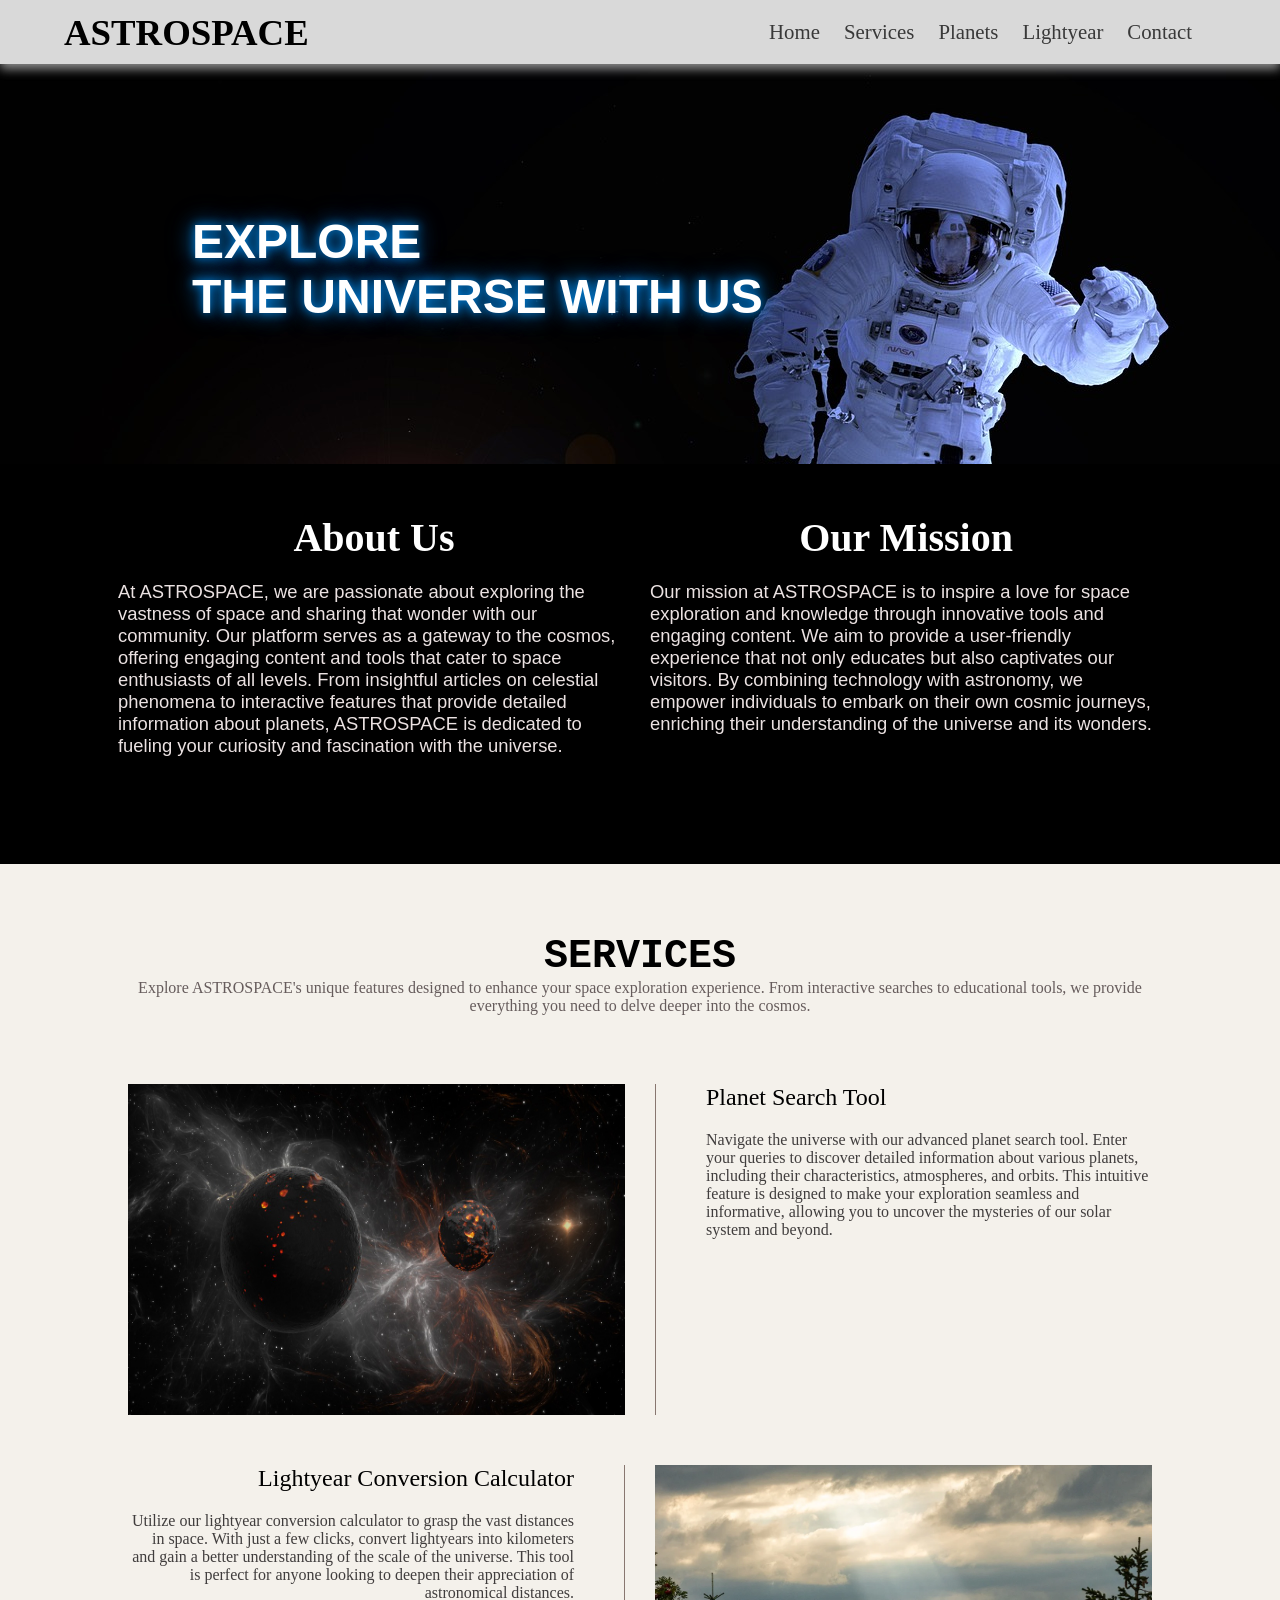
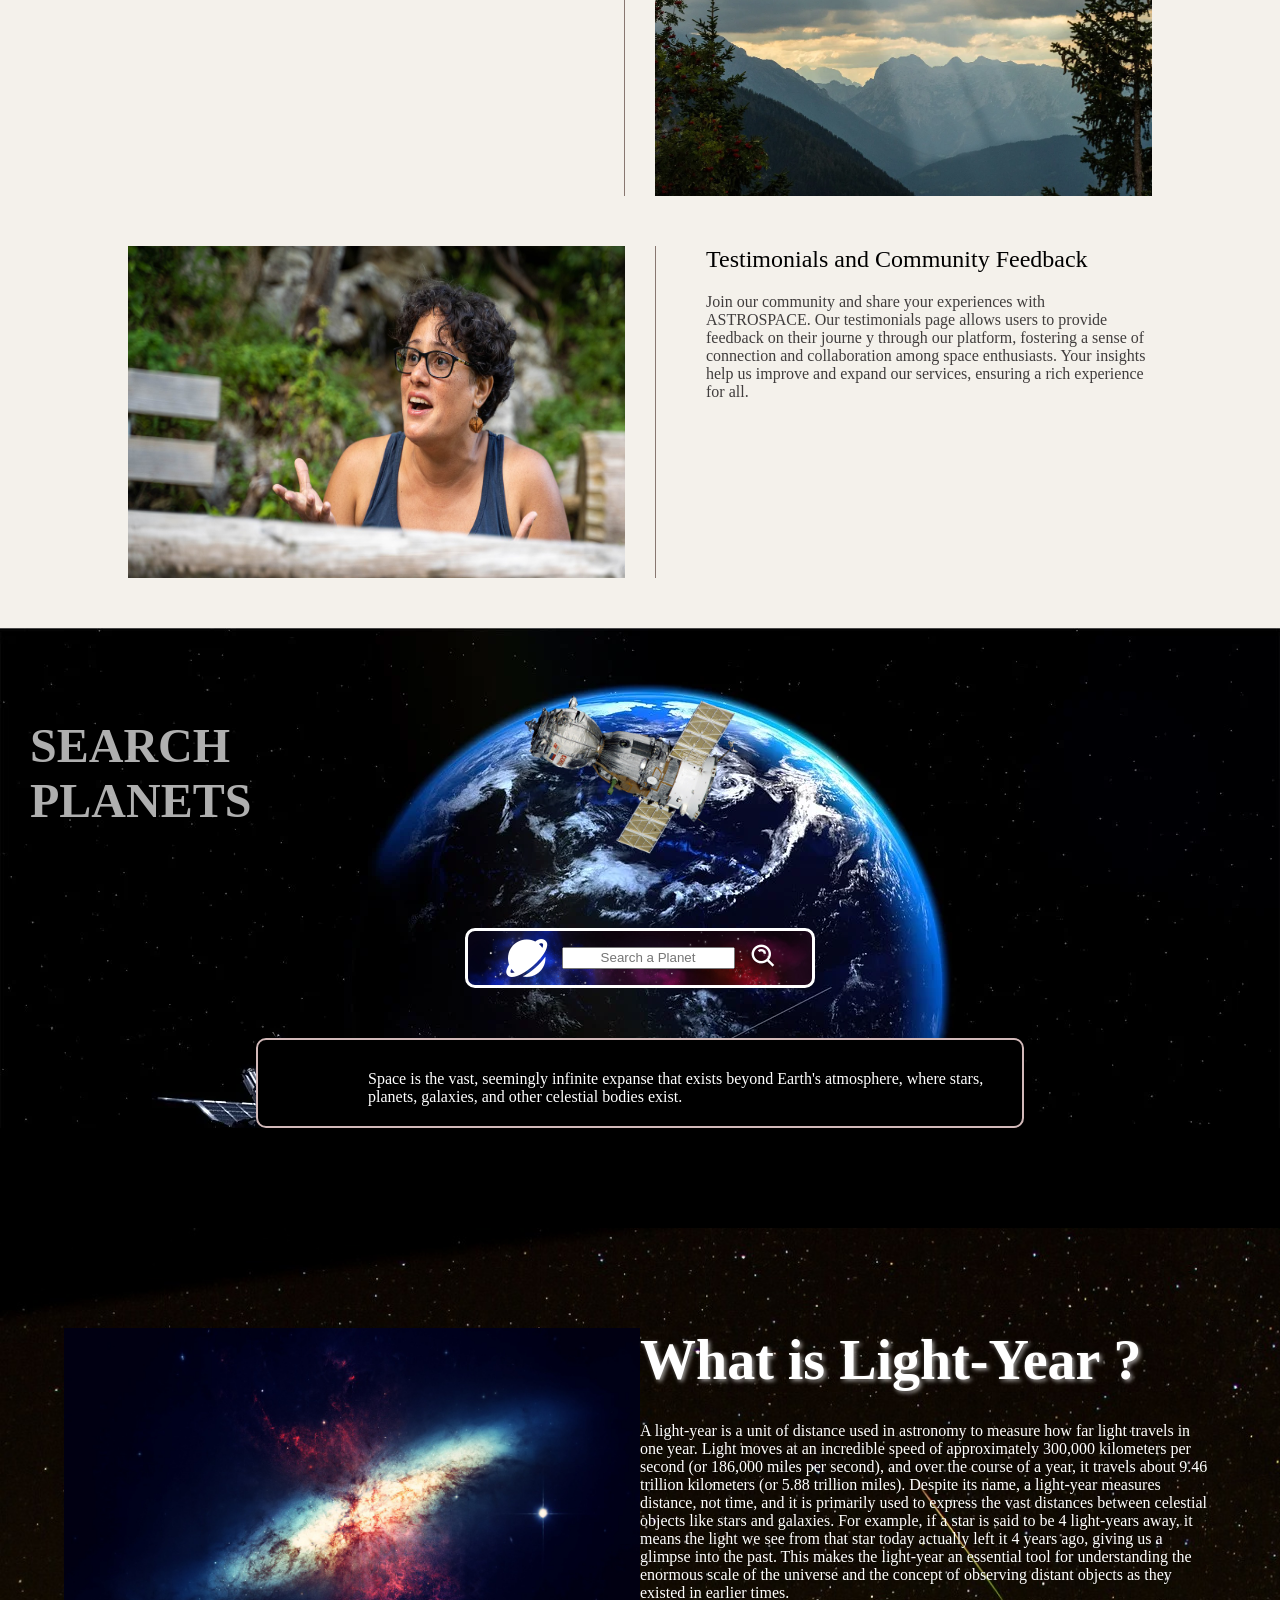
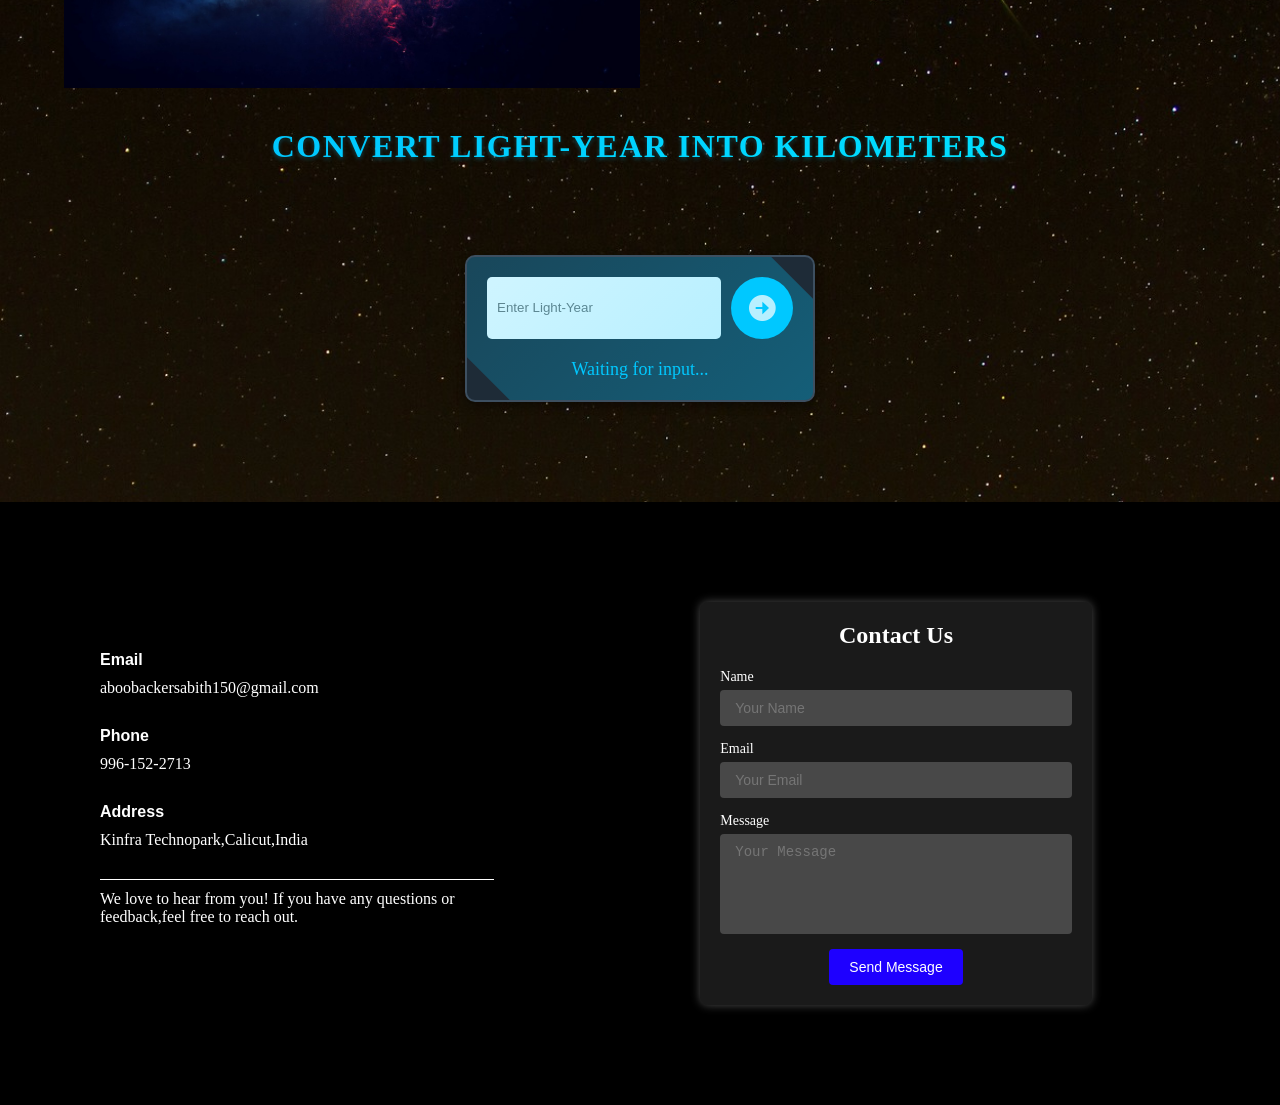
<file: index.html>
<html lang="en">

<head>
    <meta charset="UTF-8">
    <meta http-equiv="X-UA-Compatible" content="IE=edge">
    <meta name="viewport" content="width=device-width, initial-scale=1.0">
    <title>ASTROSPACE</title>
    <link rel="stylesheet" href="space.css">
    <link href="https://unpkg.com/boxicons/css/boxicons.min.css" rel="stylesheet">

</head>

<body>
    <nav class="navbar">
        <div class="navbar-container container">
            <input type="checkbox" name="" id="">
            <div class="hamburger-lines">
                <span class="line line1"></span>
                <span class="line line2"></span>
                <span class="line line3"></span>
            </div>
            <ul class="menu-items">
                <li><a href="#" class="active">Home</a></li>
                <li><a href="#service">Services</a></li>
                <li><a href="#planets">Planets</a></li>
                <li><a href="#lightyear">Lightyear</a></li>
                <li><a href="#contact">Contact</a></li>
                <li><a href="#"></a></li>
            </ul>
            <h1 class="logo">ASTROSPACE</h1>
        </div>
    </nav>

    <div class="welcome">
        <h1>EXPLORE <br> THE UNIVERSE WITH US</h1>
    </div>

    <div id="About" class="about">
        <div class="us">
            <h2>About Us</h2>
            <p>At ASTROSPACE, we are passionate about exploring the vastness of space and sharing that wonder with our
                community. Our platform
                serves as a gateway to the cosmos, offering engaging content and tools that cater to space enthusiasts
                of all levels.
                From insightful articles on celestial phenomena to interactive features that provide detailed
                information about planets,
                ASTROSPACE is dedicated to fueling your curiosity and fascination with the universe.
            </p>
        </div>
        <div class="mission">
            <h2>Our Mission</h2>
            <p>Our mission at ASTROSPACE is to inspire a love for space exploration
                and knowledge through innovative tools and engaging content.
                We aim to provide a user-friendly experience that not only educates
                but also captivates our visitors. By combining technology with astronomy,
                we empower individuals to embark on their own cosmic journeys,
                enriching their understanding of the universe and its wonders.
            </p>
        </div>
    </div>

    <div id="service" class="service">
        <div class="service-text">
            <h2>SERVICES</h2>
            <p>Explore ASTROSPACE's unique features designed to
                enhance your space exploration experience. From interactive searches
                to educational tools, we provide everything you need to delve deeper into the cosmos.
            </p>
        </div>
        <div class="service-item">
            <div class="item item1">
                <img src="astro-space.img/service 1.jpeg" alt="">
            </div>
            <div class="item item2">
                <h3>Planet Search Tool</h3>
                <p>Navigate the universe with our advanced planet search tool. Enter your
                    queries to discover detailed information about various planets, including
                    their characteristics, atmospheres, and orbits. This intuitive feature is
                    designed to make your exploration seamless and informative,
                    allowing you to uncover the mysteries of our solar system and beyond.
                </p>
            </div>
            <div class="item item3">
                <h3 class="item3t">Lightyear Conversion Calculator</h3>
                <p class="item3t">Utilize our lightyear conversion calculator to grasp the vast
                    distances in space. With just a few clicks, convert lightyears
                    into kilometers and gain a better understanding of the scale of
                    the universe. This tool is perfect for anyone looking to deepen
                    their appreciation of astronomical distances.
                </p>
            </div>
            <div class="item item4">
                <img src="astro-space.img/service 2.jpeg" alt="">
            </div>
            <div class="item item5">
                <img src="astro-space.img/service 3.jpeg" alt="">
            </div>
            <div class="item item6">
                <h3>Testimonials and Community Feedback</h3>
                <p>Join our community and share your experiences with ASTROSPACE. Our
                    testimonials page allows users to provide feedback on their journe
                    y through our platform, fostering a sense of connection and collaboration
                    among space enthusiasts. Your insights help us improve and expand our services,
                    ensuring a rich experience for all.</p>
            </div>
        </div>
    </div>

    <div id="planets" class="bar1">
        <div class="bar1-text">
            <div class="bar1-text-tool">
                <h1>SEARCH <br> PLANETS </h1>
            </div>
            <img src="astro-space.img/satellite.webp" alt="Satellite" class="satellite animated">
        </div>
        <div class="b11">
            <i class='bx bxs-planet'></i>
            <input id="inputsearch" type="text" placeholder="Search a Planet" oninput="showSuggestions()">
            <button id="searchbtn"><i class='bx bx-search-alt'></i></button>
        </div>
        <div id="searchDisplay" class="search-display">
            <p>Space is the vast, seemingly infinite expanse that
                exists beyond Earth's atmosphere, where stars, planets, galaxies, and other celestial bodies exist.</p>
        </div>
    </div>

    <div id="lightyear" class="bar2">
        <div class="bar2-text">
            <div class="bar2-img">
                <img src="astro-space.img/bar2-img.jpg" alt="">
            </div>
            <div class="bar2-main-text">
                <h1>What is Light-Year ?</h1>
                <p>A light-year is a unit of distance used in astronomy to measure how far light travels in one year.
                    Light moves at an incredible speed of approximately 300,000 kilometers per second (or 186,000 miles
                    per second), and over the course of a year, it travels about 9.46 trillion kilometers (or 5.88
                    trillion miles). Despite its name, a light-year measures distance, not time, and it is primarily
                    used to express the vast distances between celestial objects like stars and galaxies. For example,
                    if a star is said to be 4 light-years away, it means the light we see from that star today actually
                    left it 4 years ago, giving us a glimpse into the past. This makes the light-year an essential tool
                    for understanding the enormous scale of the universe and the concept of observing distant objects as
                    they existed in earlier times.
                </p>
            </div>
        </div>
        <h2 class="title">CONVERT LIGHT-YEAR INTO KILOMETERS</h2>
        <div class="bar3">
            <div class="bar31">
                <input id="year-input" type="text" placeholder="Enter Light-Year" aria-label="Light-Year Input">
                <button id="year-btn" aria-label="Submit Light-Year">
                    <i class='bx bxs-right-arrow-circle'></i>
                </button>
            </div>
            <div class="bar32" id="year-display">Waiting for input...</div>
        </div>
    </div>
    

    <div class="contact-page">
        <div class="background">
            <div class="stars-container">
                <div class="star"></div>
                <div class="star"></div>
                <div class="star"></div>
                <div class="star"></div>
                <div class="star"></div>
                <div class="star"></div>
                <div class="star"></div>
                <div class="star"></div>
                <div class="star"></div>
                <div class="star"></div>
            </div>
        </div>
        <div class="contact-info">
            <h4 class="first-title">Email</h4>
            <p>aboobackersabith150@gmail.com</p>
            <h4>Phone</h4>
            <p>996-152-2713</p>
            <h4>Address</h4>
            <p>Kinfra Technopark,Calicut,India</p>
            <div class=" contact-border"></div>
            <p class="feedback-p">We love to hear from you! If you have any questions or 
                <br>feedback,feel free to reach out.</p>
        </div>
        <div id="contact" class="contact-form">
            <h1>Contact Us</h1>
            <form>
                <label for="name">Name</label>
                <input type="text" id="name" name="name" placeholder="Your Name" required>

                <label for="email">Email</label>
                <input type="email" id="email" name="email" placeholder="Your Email" required>

                <label for="message">Message</label>
                <textarea id="message" name="message" placeholder="Your Message" rows="5" required></textarea>

                <button class="send-btn" type="submit">Send Message</button>
            </form>
        </div>
    </div>
    
    <script src="space.js"></script>

</body>

</html>
</file>
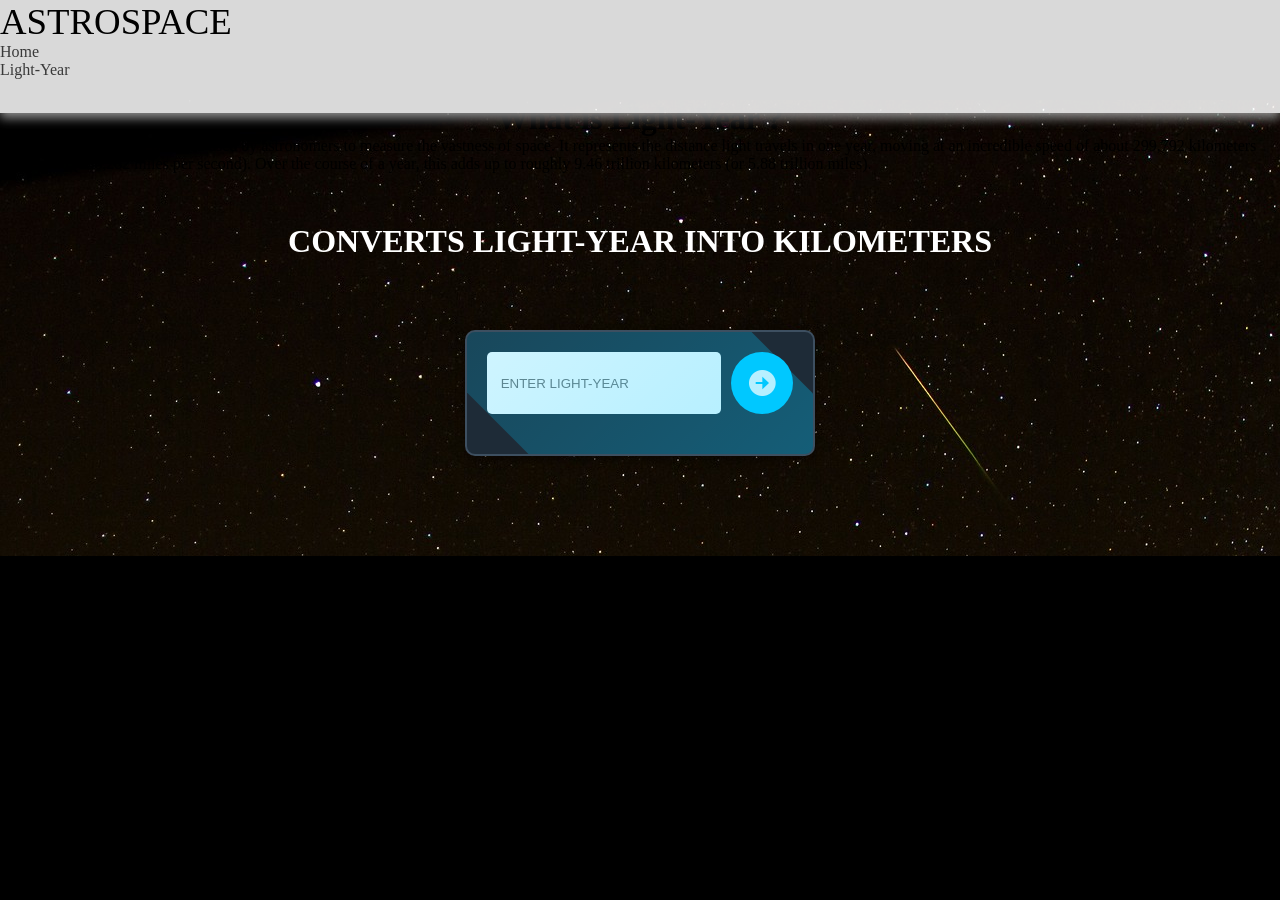
<file: light-year.html>
<!DOCTYPE html>
<html lang="en">
<head>
    <meta charset="UTF-8">
    <meta name="viewport" content="width=device-width, initial-scale=1.0">
    <title>ASTROSPACE - Light-Year</title>
    <link rel="stylesheet" href="space.css"> 
    <link href="https://unpkg.com/boxicons/css/boxicons.min.css" rel="stylesheet">
</head>
<body>
    <nav class="navbar">
        <div class="logo">ASTROSPACE</div>
        <input type="checkbox" id="toggle-menu" class="toggle-menu">
        <label for="toggle-menu" class="hamburger">
            <span></span>
            <span></span>
            <span></span>
        </label>
        <ul class="nav-links">
            <li><a href="index.html">Home</a></li> 
            <li><a href="light-year.html" class="active">Light-Year</a></li> 
            <li><a href="feedback.html"><i class='bx bxs-star'></i></a></li> <!-- Corrected href -->
        </ul>
        
    </nav>

    <div class="bar2">
        <h1>What is Light-Year ?</h1>
        <div class="p">
            <p>A light year is a unit of distance used  by astronomers to measure the vastness of space.
                It represents the distance light travels in one year, moving at an incredible speed of
                about  299,792 kilometers per second (186,282 miles per second). Over the course of a year, 
                this adds up to roughly 9.46 trillion kilometers (or 5.88 trillion miles).
            </p>
        </div>
        <h2>CONVERTS LIGHT-YEAR INTO KILOMETERS</h2>
        <div class="bar3">
            <div class="bar31">
               <input id="year-input" type="text " placeholder=" ENTER LIGHT-YEAR">
               <button id="year-btn"><i class='bx bxs-right-arrow-circle'></i></button>
            </div>
            <div class="bar32">
                <div id="year-display"></div>
            </div>
        </div>
    </div>


    <script src="light.js"></script>

</body>
</html>
</file>
<file: space.css>
*,
*::after,
*::before {
    box-sizing: border-box;
    padding: 0;
    margin: 0;
}

body {
    display: flex;
    flex-direction: column;
    background-color: #000;
}

.html {
    font-size: 62.5%;
}

.navbar input[type="checkbox"],
.navbar .hamburger-lines {
    display: none;
}

.container {
    max-width: 1200px;
    width: 90%;
    margin: auto;
}

.navbar {
    box-shadow: 0px 5px 10px 0px #aaa;
    position: fixed;
    width: 100%;
    background: #fff;
    color: #000;
    opacity: 0.85;
    z-index: 100;
}

.navbar-container {
    display: flex;
    justify-content: space-between;
    height: 64px;
    align-items: center;
}

.menu-items {
    order: 2;
    display: flex;
}

.logo {
    order: 1;
    font-size: 2.3rem;
}

.menu-items li {
    list-style: none;
    margin-left: 1.5rem;
    font-size: 1.3rem;
}

.navbar a {
    color: #444;
    text-decoration: none;
    font-weight: 500;
    transition: color 0.3s ease-in-out;
}

.navbar a:hover {
    color: #117964;
}

@media (max-width: 768px) {
    .navbar {
        opacity: 0.95;
    }

    .navbar-container input[type="checkbox"],
    .navbar-container .hamburger-lines {
        display: block;
    }

    .navbar-container {
        display: block;
        position: relative;
        height: 64px;
    }

    .navbar-container input[type="checkbox"] {
        position: absolute;
        display: block;
        height: 32px;
        width: 30px;
        top: 20px;
        left: 20px;
        z-index: 5;
        opacity: 0;
        cursor: pointer;
    }

    .navbar-container .hamburger-lines {
        display: block;
        height: 28px;
        width: 35px;
        position: absolute;
        top: 20px;
        left: 20px;
        z-index: 2;
        display: flex;
        flex-direction: column;
        justify-content: space-between;
    }

    .navbar-container .hamburger-lines .line {
        display: block;
        height: 4px;
        width: 100%;
        border-radius: 10px;
        background: #333;
    }

    .navbar-container .hamburger-lines .line1 {
        transform-origin: 0% 0%;
        transition: transform 0.3s ease-in-out;
    }

    .navbar-container .hamburger-lines .line2 {
        transition: transform 0.2s ease-in-out;
    }

    .navbar-container .hamburger-lines .line3 {
        transform-origin: 0% 100%;
        transition: transform 0.3s ease-in-out;
    }

    .navbar .menu-items {
        padding-top: 100px;
        background: #fff;
        height: 100vh;
        max-width: 300px;
        transform: translate(-150%);
        display: flex;
        flex-direction: column;
        margin-left: -40px;
        padding-left: 40px;
        transition: transform 0.5s ease-in-out;
        box-shadow: 5px 0px 10px 0px #aaa;
        overflow: scroll;
    }

    .navbar .menu-items li {
        margin-bottom: 1.8rem;
        font-size: 1.1rem;
        font-weight: 500;
    }

    .logo {
        position: absolute;
        top: 14px;
        /* right: 15px; */
        font-size: 2.1rem;
        left: 70px;
    }

    .navbar-container input[type="checkbox"]:checked~.menu-items {
        transform: translateX(0);
    }

    .navbar-container input[type="checkbox"]:checked~.hamburger-lines .line1 {
        transform: rotate(45deg);
    }

    .navbar-container input[type="checkbox"]:checked~.hamburger-lines .line2 {
        transform: scaleY(0);
    }

    .navbar-container input[type="checkbox"]:checked~.hamburger-lines .line3 {
        transform: rotate(-45deg);
    }

}

@media (max-width: 800px) {
    .navbar-container input[type="checkbox"]:checked~.logo {
        display: none;
    }
}

.welcome {
    width: 100%;
    height: 400px;
    margin-top: 64px;
    background-image: url(astro-space.img/astronaut-home.jpg);
    background-repeat: no-repeat;
    background-size: cover;
    /* box-shadow: 0px 10px 20px black; */
}

.welcome h1 {
    color: white;
    margin-left: 15%;
    margin-top: 150px;
    font-size: 3rem;
    text-shadow: 0px 0px 10px rgba(0, 150, 255, 0.8),
        0px 0px 20px rgba(0, 150, 255, 0.6),
        0px 0px 30px rgba(0, 150, 255, 0.4);
    font-family: 'Gill Sans', 'Gill Sans MT', Calibri, 'Trebuchet MS', sans-serif;
}

.about {
    width: 100%;
    height: 400px;
    display: flex;
    justify-content: center;
    align-items: center;
    flex-direction: row;
    background-color: rgb(0, 0, 0);
    gap: 20px;
}

.us {
    width: 40%;
    height: 75%;
}

.mission {
    width: 40%;
    height: 75%;
}

.about h2 {
    font-size: 2.5rem;
    font-family: Cambria, Cochin, Georgia, Times, 'Times New Roman', serif;
    text-align: center;
    color: white;
}

.about p {
    font-size: 1.15rem;
    margin-top: 20px;
    color: rgb(235, 226, 226);
    font-family: 'Trebuchet MS', 'Lucida Sans Unicode', 'Lucida Grande', 'Lucida Sans', Arial, sans-serif;
}

.service {
    width: 100%;
    height: auto;
    background-color: rgb(244, 241, 235);
    display: flex;
    flex-direction: column;
    justify-content: center;
    align-items: center;
}

.service-text {
    width: 80%;
    height: 100px;
    margin-top: 70px;
}

.service-text h2 {
    font-size: 2.5rem;
    font-family: monospace;
    text-align: center;
}

.service-text p {
    color: rgb(102, 92, 92);
    text-align: center;
}

.service-item {
    display: grid;
    width: 80%;
    height: auto;
    grid-template-columns: 1fr 1fr;
    grid-template-rows: 1fr 1fr 1fr;

    gap: 50px;
    margin-top: 50px;
    margin-bottom: 50px;
    column-gap: 30px;
}

.item img {
    width: 100%;
    height: 100%;
}

.item p {
    margin-top: 20px;
    color: #403d3d;
}

.item h3 {
    font-size: 1.5rem;
    font-family: Cambria, Cochin, Georgia, Times, 'Times New Roman', serif;
    font-weight: 500;
}

.item2 p,
h3 {
    margin-left: 50px;
}

.item2,
.item6 {
    border-left: 1px solid rgb(136, 119, 112);
}

.item3 p,
h3 {
    margin-right: 50px;
}

.item3t {
    text-align: right;
}

.item3 {
    border-right: 1px solid rgb(136, 119, 112);
}

.item6 p,
h3 {
    margin-left: 50px;
}

@media (max-width: 768px) {
    .welcome h1 {
        margin-top: 80px;
    }

    .about {
        display: flex;
        flex-direction: column;
        height: auto;
    }

    .us {
        width: 85%;
    }

    .mission {
        width: 85%;
    }

    .about h2 {
        margin-top: 40px;
    }

    .about p {
        text-align: center;
        font-size: 1rem;
    }

    .mission p {
        margin-bottom: 40px;
    }

    .service-text {
        width: 90%;
    }

    .service-item {
        display: grid;
        grid-template-columns: 1fr;

    }

    .item1 {
        margin-top: 40px;
    }

    .item1 img {
        height: 70%;
    }

    .bar1-text {
        display: flex;
        flex-direction: column;
    }

}

/* planets */

.bar1 {
    width: 100%;
    height: auto;
    min-height: 450px;
    background: url("astro-space.img/oss2.jpg");
    background-repeat: no-repeat;
    background-size: cover;
    display: flex;
    flex-direction: column;
    align-items: center;
    justify-content: center;
    overflow: hidden;
}

.bar1-text {
    width: 100%;
    height: 300px;
    display: flex;
    align-items: center;
}

.bar1-text-tool {
    width: 40%;
    height: 80%;
}

.bar1-text-tool h1 {
    font-size: 3.5rem;
    margin-left: 30px;
    color: white;
    font-weight: bolder;
    opacity: 70%;
    margin-top: 60px;
}

.bar1-text-tool h1:nth-child(1) {
    color: #f9f9f9;
    font-weight: 800;
    font-size: 3rem;
    text-align: left;
    white-space: nowrap;
    overflow: hidden;
    width: 300px;
    animation: type 3s steps(40, end) forwards;
}

.container h1:nth-child(2) {
    opacity: 0;
    margin: 0 auto auto auto;
    font-weight: 800;
    font-size: 100px;
    width: 430px;
    -webkit-text-fill-color: transparent;
    overflow: hidden;
    animation: shring-animation 2.2s steps(40, end) 2s forwards, blink .5s step-end infinite alternate;
}

@keyframes shring-animation {
    0% {
        background-position: 0 0;
        opacity: 0;
        width: 0;
    }

    1% {
        background-position: 0 0;
        opacity: 1;
        border-right: 1px solid orange;
    }

    50% {
        background-position: 150px 0;
        opacity: 1;
        border-right: 1px solid orange;
    }

    100% {
        background-position: 400px 0;
        opacity: 1;
        border-right: 1px solid orange;
    }
}

@keyframes type {
    0% {
        width: 0;
    }

    1%,
    99% {
        border-right: 1px solid orange;
    }

    100% {
        border-right: none;
    }
}

@keyframes blink {
    50% {
        border-color: transparent;
    }
}



.satellite {
    width: 250px;
}

.animated {
    animation: moveSatellite 40s infinite alternate;
}

@keyframes moveSatellite {
    0% {
        transform: translate(0, 0);
        /* Starting position */
    }

    25% {
        transform: translate(100px, -50px);
        /* Move right and slightly up */
    }

    50% {
        transform: translate(300px, 0);
        /* Move further right, level */
    }

    75% {
        transform: translate(100px, 30px);
        /* Slightly down */
    }

    100% {
        transform: translate(0, 0);
        /* Return to starting position */
    }
}

.b11 {
    width: 350px;
    height: 60px;
    background-image: url(astro-space.img/srch\ bg.jpg);
    border-radius: 10px;
    border: white 3px solid;
    background-repeat: no-repeat;
    background-size: cover;
    display: flex;
    justify-content: center;
    align-items: center;
    flex-direction: row;
    margin-bottom: 50px;
}

.bx {
    font-size: 2rem;
    color: #ffffff;
    transform: rotate(180de);
}

@keyframes rotate {
    0% {
        transform: rotate(0deg);
    }

    100% {
        transform: rotate(360deg);
    }
}

.bxs-planet {
    font-size: 50px;
    margin-right: 10px;
    animation: rotate 6s linear infinite;
}

#inputsearch {
    height: 22px;
    text-align: center;
}

#searchbtn {
    width: 30px;
    height: 30px;
    display: flex;
    justify-content: center;
    align-items: center;
    margin-left: 14px;
    border: 0;
    background: none;
}

.bx-search-alt {
    font-size: 1.8rem;
    color: rgb(255, 255, 255);
    transition: transform 0.3s ease, color 0.3s ease;
}

.bx-search-alt:hover {
    font-size: 1.3rem;
    color: rgb(36, 35, 35);
    border: 2px whitesmoke solid;
    border-radius: 30px;
    padding: 5px;
    background-color: lightskyblue;
    transform: duration scale(0.8);
}

#searchDisplay {
    width: 60%;
    height: auto;
    background-color: rgb(0, 0, 0);
    padding: 20px;
    color: white;
    font-family: 'Trebuchet MS', 'Lucida Sans Unicode', 'Lucida Grande', 'Lucida Sans', Arial, sans-serif;
    border: rgb(210, 185, 185) 2px solid;
    border-radius: 10px;
    display: flex;
    flex-direction: column;
}

.search-display p {
    text-align: left;
    margin-top: 10px;
    font-family: Georgia, 'Times New Roman', Times, serif;
    margin-left: 90px;
}

.lst-p {
    margin-bottom: 50px;
}

.search-display h2 {
    text-align: center;
    margin-bottom: 50px;
    font-family: Georgia, 'Times New Roman', Times, serif;
}

.planet-image {
    width: 250px;
    height: 250px;
    margin-left: 20%;
    display: block;
    margin: 0 auto;
    animation: spin 13s linear infinite;
    margin-top: 40px;
    margin-bottom: 70px;
}

@keyframes spin {
    from {
        transform: rotate(0deg);
    }

    to {
        transform: rotate(360deg);
    }
}

@media (max-width: 768px) {
    .bar1 {
        height: auto;
    }

    .bar1-text {
        display: flex;
        flex-direction: column;
        overflow: hidden;
    }

    .bar1-text-tool h1 {
        display: none;
    }

    .b11 {
        height: auto;
        width: 90%;
    }

    #inputsearch {
        height: 30px;
    }

    .search-display p {
        text-align: center;
        margin-top: 10px;
        margin-left: 0;
    }

    .planet-image {
        width: 150px;
        height: 150px;
    }

    .search-display {
        overflow: hidden;
    }

}

/* light-year */
.bar2 {
    width: 100%;
    height: auto;
    display: flex;
    justify-content: center;
    align-items: center;
    flex-direction: column;
    background-image: url(/astro-space.img/light-year\ \ bg.jpg);
    background-repeat: no-repeat;
    background-size: cover;
    margin-top: 100px;
}

.bar2-text {
    width: 90%;
    height: 350px;
    display: flex;
    flex-direction: row;
    margin-top: 100px;
}

.bar2-img {
    width: 50%;
    height: 100%;
}

.bar2-img img {
    width: 100%;
}

.bar2-main-text {
    width: 50%;
    height: 100%;
}

.bar2-main-text h1 {
    font-size: 3.5rem;
    color: white;
    text-shadow: 2px 2px 4px rgba(255, 255, 255, 0.6);

}

.bar2-main-text p {
    margin-top: 30px;
    color: white;
}

.bar2 h2 {
    color: white;
    margin-top: 50px;
    font-size: 2rem;
}

.title {
    font-size: 28px;
    font-weight: 700;
    text-transform: uppercase;
    text-align: center;
    color: #00c8ff;
    margin-bottom: 20px;
    letter-spacing: 1.5px;
    background: linear-gradient(90deg, #00c8ff, #00e5ff);
    -webkit-background-clip: text;
    -webkit-text-fill-color: transparent;

    text-shadow: 0 2px 4px rgba(0, 200, 255, 0.3);
}


.bar3 {
    width: 350px;
    background-color: #1e2b37;
    border: 2px solid #3d4f60;
    border-radius: 10px;
    padding: 20px;
    box-shadow: 0px 4px 10px rgba(0, 0, 0, 0.4);
    position: relative;
    overflow: hidden;
    margin-top: 70px;
    margin-bottom: 100px;
}

.bar31 {
    display: flex;
    gap: 10px;
    margin-bottom: 20px;
}

#year-input {
    flex: 1;
    padding: 10px;
    border: none;
    border-radius: 5px;
    outline: none;
}

#year-btn {
    background-color: #00c8ff;
    border: none;
    border-radius: 50%;
    color: white;
    font-size: 24px;
    padding: 15px;
    cursor: pointer;
    transition: background-color 0.3s, transform 0.3s;
    display: flex;
    justify-content: center;
    align-items: center;
}

#year-btn:hover {
    background-color: #00e5ff;
    transform: scale(1.1);
    /* Slightly enlarge button */
}

/* AI Animation Effect */
.bar3::before {
    content: '';
    position: absolute;
    top: -50%;
    left: -50%;
    width: 200%;
    height: 200%;
    background: linear-gradient(90deg, rgba(0, 200, 255, 0.1), rgba(0, 200, 255, 0.4));
    transform: rotate(45deg);
    animation: animate 3s infinite linear;
}

@keyframes animate {
    0% {
        transform: rotate(45deg) translate(-100%, -100%);
    }

    50% {
        transform: rotate(45deg) translate(0%, 0%);
    }

    100% {
        transform: rotate(45deg) translate(100%, 100%);
    }
}

.bar32 {
    text-align: center;
    font-size: 18px;
    color: #00c8ff;
}

@media (max-width: 768px) {
    .bar2-text {
        height: auto;
        display: flex;
        justify-content: center;
        align-items: center;
        flex-direction: column;
    }

    .bar2-img {
        width: 100%;
    }

    .bar2-main-text {
        width: 90%;
        text-align: center;
    }

    .bar2-main-text h1 {
        font-size: 2.5rem;
    }

    .bar2-main-text p {
        text-align: left;
    }

    .bar3 {
        width: 250px;
    }

    #year-input {
        height: 20%;
        width: 20%;
    }

    #year-btn {
        padding: 0;
    }

    #year-btn:hover {
        background-color: #302b2b;
        transform: scale(1.1);
        /* Slightly enlarge button */
    }

    .bar2 h2 {
        margin-top: 100px;
        margin-bottom: 0;
    }
}

@media (min-width: 768px) and (max-width: 1024px) {
    .bar2 h2 {
        margin-top: 200px;
    }

}

.contact-page .background {
    position: fixed;
    top: 0;
    left: 0;
    width: 100%;
    height: 100%;
    background-color: black;
    z-index: -1;
    overflow: hidden;
}

.contact-page .stars-container {
    position: relative;
    width: 100%;
    height: 100%;
}

.contact-page .star {
    position: absolute;
    width: 5px;
    height: 5px;
    background-color: white;
    border-radius: 50%;
    opacity: 0.8;
    animation: move-star 10s linear infinite;
}

/* Random Positions and Animations for Stars */
.contact-page .star:nth-child(1) {
    top: 10%;
    left: 20%;
    animation-duration: 12s;
}

.contact-page .star:nth-child(2) {
    top: 40%;
    left: 50%;
    animation-duration: 15s;
}

.contact-page .star:nth-child(3) {
    top: 70%;
    left: 30%;
    animation-duration: 8s;
}

.contact-page .star:nth-child(4) {
    top: 20%;
    left: 70%;
    animation-duration: 10s;
}

.contact-page .star:nth-child(5) {
    top: 80%;
    left: 80%;
    animation-duration: 14s;
}

.contact-page .star:nth-child(6) {
    top: 50%;
    left: 10%;
    animation-duration: 11s;
}

.contact-page .star:nth-child(7) {
    top: 60%;
    left: 60%;
    animation-duration: 9s;
}

.contact-page .star:nth-child(8) {
    top: 30%;
    left: 90%;
    animation-duration: 13s;
}

.contact-page .star:nth-child(9) {
    top: 10%;
    left: 40%;
    animation-duration: 7s;
}

.contact-page .star:nth-child(10) {
    top: 90%;
    left: 20%;
    animation-duration: 16s;
}

@keyframes move-star {
    0% {
        transform: translate(0, 0);
    }

    25% {
        transform: translate(20px, -30px);
    }

    50% {
        transform: translate(-20px, 30px);
    }

    75% {
        transform: translate(-30px, -20px);
    }

    100% {
        transform: translate(0, 0);
    }
}

.contact-page .contact-form {
    position: relative;
    z-index: 1;
    max-width: 400px;
    margin: 100px auto;
    padding: 20px;
    background: rgba(255, 255, 255, 0.1);
    border-radius: 8px;
    box-shadow: 0 0 10px rgba(255, 255, 255, 0.3);
    text-align: center;
    color: white;
}

.contact-page {
    width: 100%;
    display: flex;
    flex-direction: row;
    /* background-color: #00c8ff; */
}

.contact-info {
    width: 40%;
    height: 100%;
    /* background-color: yellow; */
    display: flex;
    flex-direction: column;
    justify-content: center;
}

.contact-info p {
    margin-left: 100px;
    margin-bottom: 30px;
    margin-top: 10px;
    color: white;
}

.contact-info h4 {
    margin-left: 100px;
    font-family: Arial, Helvetica, sans-serif;
    color: white;
}

.contact-border {
    width: 77%;
    height: 1px;
    background-color: white;
    margin-left: 100px;
}

.contact-page .contact-form h1 {
    margin-bottom: 20px;
    font-size: 24px;
}

.contact-page .contact-form label {
    display: block;
    margin-bottom: 5px;
    text-align: left;
    font-size: 14px;
}

.contact-page .contact-form input,
.contact-page .contact-form textarea {
    width: 100%;
    padding: 10px 15px;
    margin-bottom: 15px;
    border: none;
    border-radius: 4px;
    background: rgba(255, 255, 255, 0.2);
    color: white;
    outline: none;
    box-sizing: border-box;
    text-align: left;
    font-size: 14px;
}

.contact-page .contact-form textarea {
    resize: none;
}

.contact-page .contact-form button {
    padding: 10px 20px;
    border: none;
    border-radius: 4px;
    background: rgb(30, 0, 255);
    color: white;
    cursor: pointer;
    transition: background 0.3s;
    font-size: 14px;
}

.contact-page .contact-form button:hover {
    background: #ddd;
    color: black;
}

@media screen and (max-width: 768px) {
    .contact-page .contact-form {
        max-width: 90%;
        margin: 50px auto;
        padding: 15px;
    }

    .contact-page .contact-form h1 {
        font-size: 20px;
    }

    .contact-page .contact-form input,
    .contact-page .contact-form textarea {
        font-size: 12px;
        padding: 8px 12px;
    }

    .contact-page .contact-form button {
        font-size: 12px;
        padding: 8px 15px;
    }

    .contact-page {
        display: flex;
        flex-direction: column;
    }

    .contact-info p {
        margin-left: 10%;
        margin-bottom: 30px;
        margin-top: 10px;
        color: white;
    }

    .contact-info h4 {
        margin-left: 10%;
        color: white;
    }

    .contact-border {
        width: 80%;
        height: 1px;
        margin-left: 10%;
    }

    .contact-info {
        width: 100%;
    }

    .feedback-p {
        text-align: center;
        margin-right: 10%;
    }

    .first-title {
        margin-top: 60px;
    }
}

@media screen and (max-width: 480px) {
    .contact-page .contact-form {
        max-width: 95%;
        margin: 30px auto;
        padding: 10px;
    }

    .contact-page .contact-form h1 {
        font-size: 18px;
    }

    .contact-page .contact-form input,
    .contact-page .contact-form textarea {
        font-size: 11px;
        padding: 6px 10px;
    }

    .contact-page .contact-form button {
        font-size: 11px;
        padding: 6px 10px;
    }
}
</file>
